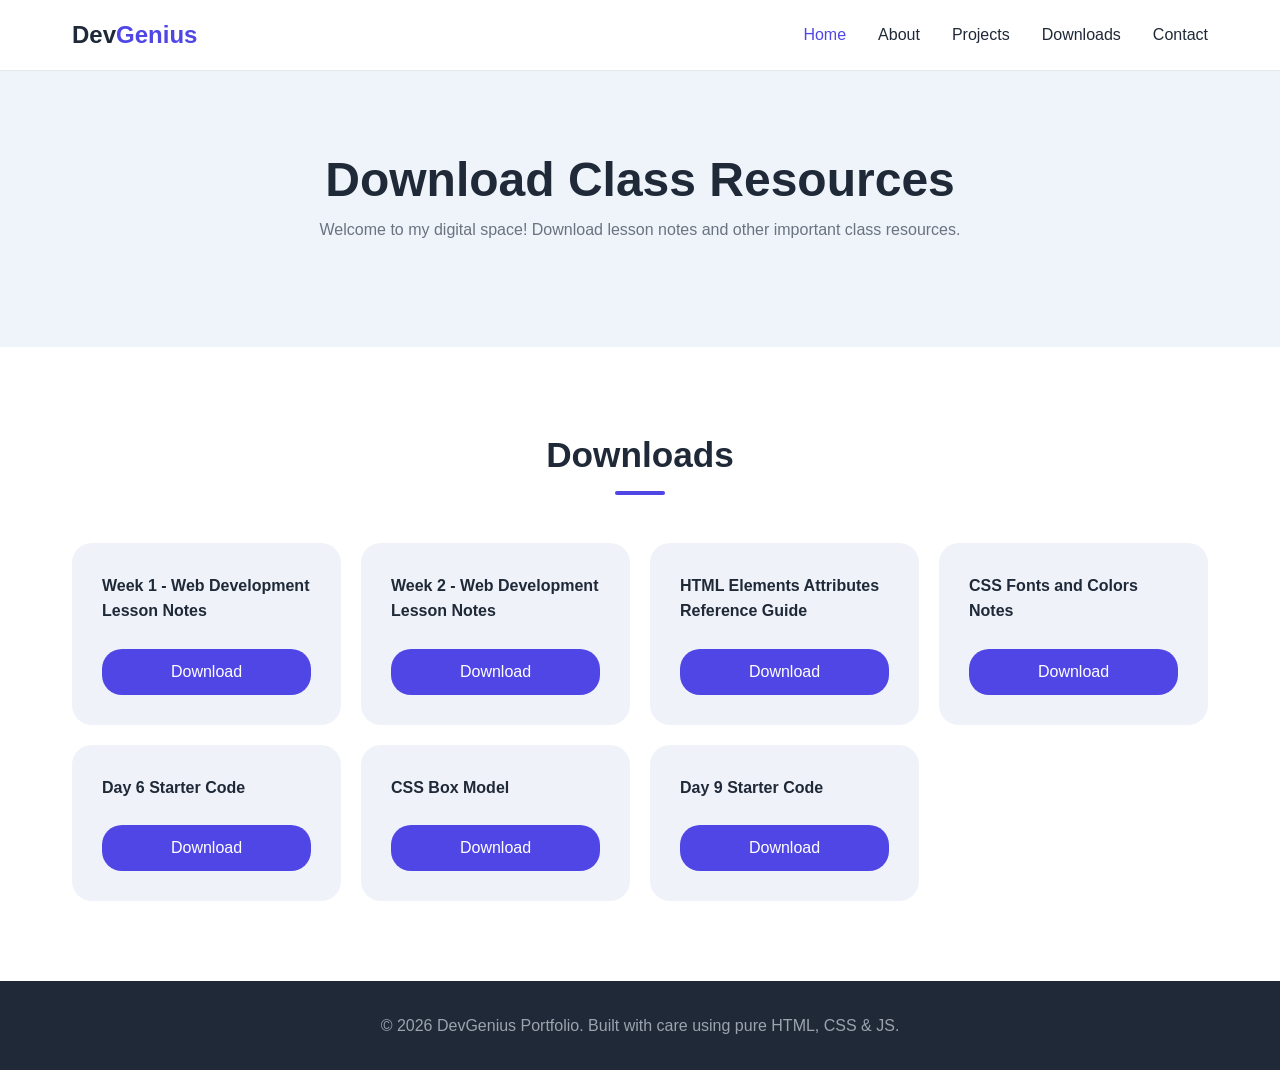
<file: pages/downloads.html>
<!doctype html>
<html lang="en">
  <head>
    <meta charset="UTF-8" />
    <meta name="viewport" content="width=device-width, initial-scale=1.0" />
    <title>Resources</title>
    <link rel="stylesheet" href="../css/style.css" />
  </head>
  <body>
    <header>
      <div class="container" id="site-header">
        <a href="#" class="logo">Dev<span>Genius</span></a>
        <button class="nav-toggle" aria-label="toggle navigation">
          <span class="hamburger"></span>
        </button>
        <nav class="nav-menu">
          <ul class="nav-list mb-0">
            <li><a href="../index.html" class="nav-link active">Home</a></li>
            <li><a href="../index.html#about" class="nav-link">About</a></li>
            <li>
              <a href="../index.html#projects" class="nav-link">Projects</a>
            </li>
            <li><a href="" class="nav-link">Downloads</a></li>
            <li>
              <a href="../index.html#contact" class="nav-link">Contact</a>
            </li>
          </ul>
        </nav>
      </div>
    </header>
    <main class="resources">
      <section id="hero">
        <div class="container hero-content">
          <h1>Download Class Resources</h1>
          <p class="hero-description">
            Welcome to my digital space! Download lesson notes and other
            important class resources.
          </p>
        </div>
      </section>

      <section id="downloads">
        <div class="container">
          <h2 class="section-title">Downloads</h2>
          <div class="downloads">
            <div class="download">
              <h4>Week 1 - Web Development Lesson Notes</h4>
              <a
                class="download-btn"
                href="../resources/Week 1 - Web Development Lesson Notes.pdf"
                download
                >Download</a
              >
            </div>
            <div class="download">
              <h4>Week 2 - Web Development Lesson Notes</h4>
              <a
                class="download-btn"
                href="../resources/Week 2 - Web Development Lesson Notes.pdf"
                download
                >Download</a
              >
            </div>
            <div class="download">
              <h4>HTML Elements Attributes Reference Guide</h4>
              <a
                class="download-btn"
                href="../resources/HTML_Elements_and_Attributes_Reference.pdf"
                download
                >Download</a
              >
            </div>
            <div class="download">
              <h4>CSS Fonts and Colors Notes</h4>
              <a
                class="download-btn"
                href="../resources/CSS Fonts and Colors Notes.pdf"
                download
                >Download</a
              >
            </div>
            <div class="download">
              <h4>Day 6 Starter Code</h4>
              <a
                class="download-btn"
                href="../resources/day-6-starter-code.zip"
                download = "Day 6 Starter Code"
                >Download</a
              > 
            </div>
            <div class="download">
              <h4>CSS Box Model</h4>
              <a
                class="download-btn"
                href="../resources/CSS_Box_Model_Lesson_Notes.pdf"
                download = "Day 6 Starter Code"
                >Download</a
              > 
            </div>
            <div class="download">
              <h4>Day 9 Starter Code</h4>
              <a
                class="download-btn"
                href="../resources/day-9-starter-code.zip"
                download = "Day 6 Starter Code"
                >Download</a
              > 
            </div>
          </div>
        </div>
      </section>
    </main>
    <footer>
      &copy; 2026 DevGenius Portfolio. Built with care using pure HTML, CSS &
      JS.
    </footer>
  </body>
</html>
</file>
<file: css/style.css>
/* ==========================================
   1. GLOBAL STYLES, RESET & UTILITIES
   ========================================== */
* {
  margin: 0;
  padding: 0;
  box-sizing: border-box;
}

html {
  scroll-behavior: smooth;
  font-family: "Segoe UI", Tahoma, Geneva, Verdana, sans-serif;
  color: #1f2937;
}

body {
  background-color: #ffffff;
  line-height: 1.6;
  min-height: 100vh;
  display: flex;
  flex-direction: column;
}
main {
  flex: 1;
}

a {
  text-decoration: none;
  color: #1f2937;
}

.container {
  width: 100%;
  max-width: 1200px;
  display: flex;
  align-items: center;
  flex-direction: column;
  justify-content: center;
  margin-right: auto;
  margin-left: auto;
  padding-right: 2rem;
  padding-left: 2rem;
}

#heroo,
#site-header {
  flex-direction: row;
  justify-content: space-between;
  gap: 35px;
}

/* Structure and Spacing Utilities */
section {
  padding-top: 5rem;
  padding-bottom: 5rem;
}

.hidden {
  display: none !important;
}

.section-title {
  font-size: 2.2rem;
  margin-bottom: 3rem;
  position: relative;
}

.section-title::after {
  content: "";
  display: block;
  width: 50px;
  height: 4px;
  background-color: #4f46e5;
  margin: 0.5rem auto 0;
  border-radius: 2px;
}

/* Buttons */
.btn-custom {
  display: inline-block;
  padding: 0.75rem 1.5rem;
  border-radius: 5px;
  text-decoration: none;
  font-weight: 600;
  background-color: #4f46e5;
  color: #ffffff;
  transition: background-color 0.3s ease;
  cursor: pointer;
  border: none;
  text-align: center;
}

.btn-custom:hover {
  background-color: #4338ca;
  color: #ffffff;
}

.btn-block {
  display: block;
  width: 100%;
}

/* ==========================================
   2. HEADER & NAVIGATION
   ========================================== */
header {
  background-color: rgba(255, 255, 255, 0.95);
  border-bottom: 1px solid #e5e7eb;
  position: sticky;
  top: 0;
  z-index: 1000;
  padding-top: 1rem;
  padding-bottom: 1rem;
}

.site-header {
  display: flex;
  justify-content: space-between;
}

.logo {
  font-size: 1.5rem;
  font-weight: 700;
  color: #1f2937;
  text-decoration: none;
}

.logo span {
  color: #4f46e5;
}

.nav-list {
  display: flex;
  list-style: none;
  gap: 2rem;
}

.nav-link {
  text-decoration: none;
  color: #1f2937;
  font-weight: 500;
  transition: color 0.3s ease;
}

.nav-link:hover,
.nav-link.active {
  color: #4f46e5;
}

/* Mobile Toggle Hamburger Button */
.nav-toggle {
  display: none;
  background: transparent;
  border: none;
  cursor: pointer;
  padding: 0.5rem;
}

.hamburger {
  display: block;
  position: relative;
  width: 24px;
  height: 2px;
  background: #1f2937;
  transition: background 0.3s ease;
}

.hamburger::before,
.hamburger::after {
  content: "";
  position: absolute;
  width: 24px;
  height: 2px;
  background: #1f2937;
  transition:
    transform 0.3s ease,
    top 0.3s ease,
    bottom 0.3s ease;
}

.hamburger::before {
  top: -6px;
}
.hamburger::after {
  bottom: -6px;
}

/* ==========================================
   3. SECTION SPECIFIC LAYOUTS & COMPONENTS
   ========================================== */

/* Hero Section */
#hero {
  background-color: #eef4fa;
}

#hero img {
  max-width: 45%;
}

.hero-content h1 {
  font-size: 3rem;
  line-height: 1.2;
  margin-bottom: 0.5rem;
}

.highlight {
  color: #4f46e5;
}

.hero-subtitle {
  font-size: 1.3rem;
  color: #4b5563;
  font-weight: 500;
  margin-bottom: 1rem;
}

.hero-description {
  color: #6b7280;
  margin-bottom: 1.5rem;
}

.hero-img {
  max-width: 100%;
  height: auto;
  border-radius: 50%;
  border: 5px solid #ffffff;
  box-shadow: 0 10px 15px -3px rgba(0, 0, 0, 0.1);
}

/* About Section */
.about-content {
  display: flex;
  /* grid-template-columns: 7fr 5fr; */
  gap: 3rem;
  align-items: start;
  justify-content: space-between;
}

.about-text p {
  margin-bottom: 1rem;
}
.about-skills {
  min-width: 40%;
}

.skills-box {
  background-color: #f9fafb;
  padding: 2rem;
  border-radius: 8px;
  border-left: 4px solid #4f46e5;
}

.skills-list {
  list-style: none;
}

.skills-list li {
  padding: 0.5rem 0;
  border-bottom: 1px solid #e5e7eb;
  font-weight: 500;
}

.skills-list li::before {
  content: "✓ ";
  color: #4f46e5;
  font-weight: bold;
}

/* Projects Section */
.filter-buttons {
  display: flex;
  justify-content: center;
  gap: 0.5rem;
  margin-bottom: 2.5rem;
}

.filter-btn {
  background-color: #f9fafb;
  border: 1px solid #fbfcfc;
  padding: 0.5rem 1.25rem;
  border-radius: 20px;
  cursor: pointer;
  transition: all 0.3s ease;
}

.filter-btn:hover,
.filter-btn.active {
  background-color: #4f46e5;
  color: #ffffff;
  border-color: #4f46e5;
}

.projects-grid {
  display: flex; /*grid;*/
  align-items: flex-start;
  justify-content: space-evenly;
  flex-wrap: wrap;
  gap: 20px;
}

.project-card {
  background-color: #ffffff;
  border: 1px solid #e5e7eb;
  border-radius: 8px;
  overflow: hidden;
  height: 100%;
  max-width: 300px;
  display: flex;
  flex-direction: column;
  transition:
    transform 0.3s ease,
    box-shadow 0.3s ease;
}

.project-card:hover {
  transform: translateY(-5px);
  box-shadow: 0 10px 15px -3px rgba(0, 0, 0, 0.1);
}

.project-card-img {
  width: 100%;
  height: auto;
  display: block;
}

.project-info {
  padding: 1.5rem;
  flex-grow: 1;
  display: flex;
  flex-direction: column;
  gap: 0.75rem;
}

.project-info p {
  color: #6b7280;
  font-size: 0.95rem;
}

.project-link {
  text-decoration: none;
  color: #4f46e5;
  font-weight: 600;
  margin-top: auto;
}
.downloads {
  display: grid;
  width: 100%;
  grid-template-columns: repeat(auto-fill, minmax(250px, 1fr));
  gap: 20px;
  .download {
    display: flex;
    flex-direction: column;
    gap: 25px;
    padding: 30px;
    background-color: #f0f2f9;
    border-radius: 20px;
    transition: all 0.3s ease;
    h4{
        flex: 1;
    }
    a {
      padding: 10px;
      text-align: center;
      border-radius: 20px;
      background-color: #4f46e5;
      color: white;
      transition: all 0.3s ease;
    }
    a:hover {
      transform: translateY(-5px);
      box-shadow: 0 3px 5px -3px rgba(0, 0, 0, 0.1);
    }
  }
}

/* Contact Section */

#contact {
  background-color: #f9fafb;
  display: flex;
  flex-direction: column;
}
#contact-form {
  min-width: 500px;
  padding: 2.5rem;
  border-radius: 8px;
}

.form-group {
  margin-bottom: 1.25rem;
  display: flex;
  flex-direction: column;
}

.form-label {
  font-weight: 500;
  margin-bottom: 0.5rem;
}

.form-input {
  width: 100%;
  padding: 0.75rem;
  border: 1px solid #e5e7eb;
  border-radius: 5px;
  font-family: inherit;
}

.form-input:focus {
  outline: none;
  border-color: #4f46e5;
}

.form-feedback {
  padding: 1rem;
  border-radius: 5px;
  text-align: center;
  font-weight: 500;
  margin-top: 1rem;
}

.form-feedback.success-msg {
  background-color: #d1fae5;
  color: #065f46;
}

/* Footer styling */
footer {
  background-color: #1f2937;
  color: #9ca3af;
  padding: 2rem;
  text-align: center;
}

.text-center {
  text-align: center;
}

/* ==========================================
   4. MOBILE & RESPONSIVE BREAKPOINTS
   ========================================== */
@media (max-width: 992px) {
  .hero-content h1 {
    font-size: 2.5rem;
  }
}

@media (max-width: 768px) {
  section {
    padding-top: 3.5rem;
    padding-bottom: 3.5rem;
  }
  #heroo {
    flex-direction: column-reverse;
  }
  .about-content {
    flex-direction: column;
    gap: 2rem;
  }
  .about-skills {
    min-width: 100%;
  }
  .project-card {
    flex-direction: row;
    min-width: 100%;
  }
  .project-card-img {
    max-width: 40%;
  }

  .hero-img {
    max-width: 250px;
  }

  /* Navigation burger transitions */
  .nav-toggle {
    display: block;
  }

  .nav-menu {
    position: absolute;
    top: 100%;
    left: 0;
    right: 0;
    background-color: #ffffff;
    border-bottom: 1px solid #e5e7eb;
    max-height: 0;
    overflow: hidden;
    transition: max-height 0.3s ease;
  }

  .nav-menu.open {
    max-height: 300px;
  }

  .nav-list {
    flex-direction: column;
    padding: 1.5rem;
    gap: 1rem;
    text-align: center;
  }

  .nav-toggle.open .hamburger {
    background: transparent;
  }
  .nav-toggle.open .hamburger::before {
    transform: rotate(45deg);
    top: 0;
  }
  .nav-toggle.open .hamburger::after {
    transform: rotate(-45deg);
    bottom: 0;
  }
}

@media (max-width: 520px) {
  .project-card {
    flex-direction: column;
  }
  .project-card-img {
    max-width: 100%;
    max-height: 40%;
  }
  #contact-form {
    min-width: 100%;
    padding: 2rem 1rem;
  }
}
</file>
